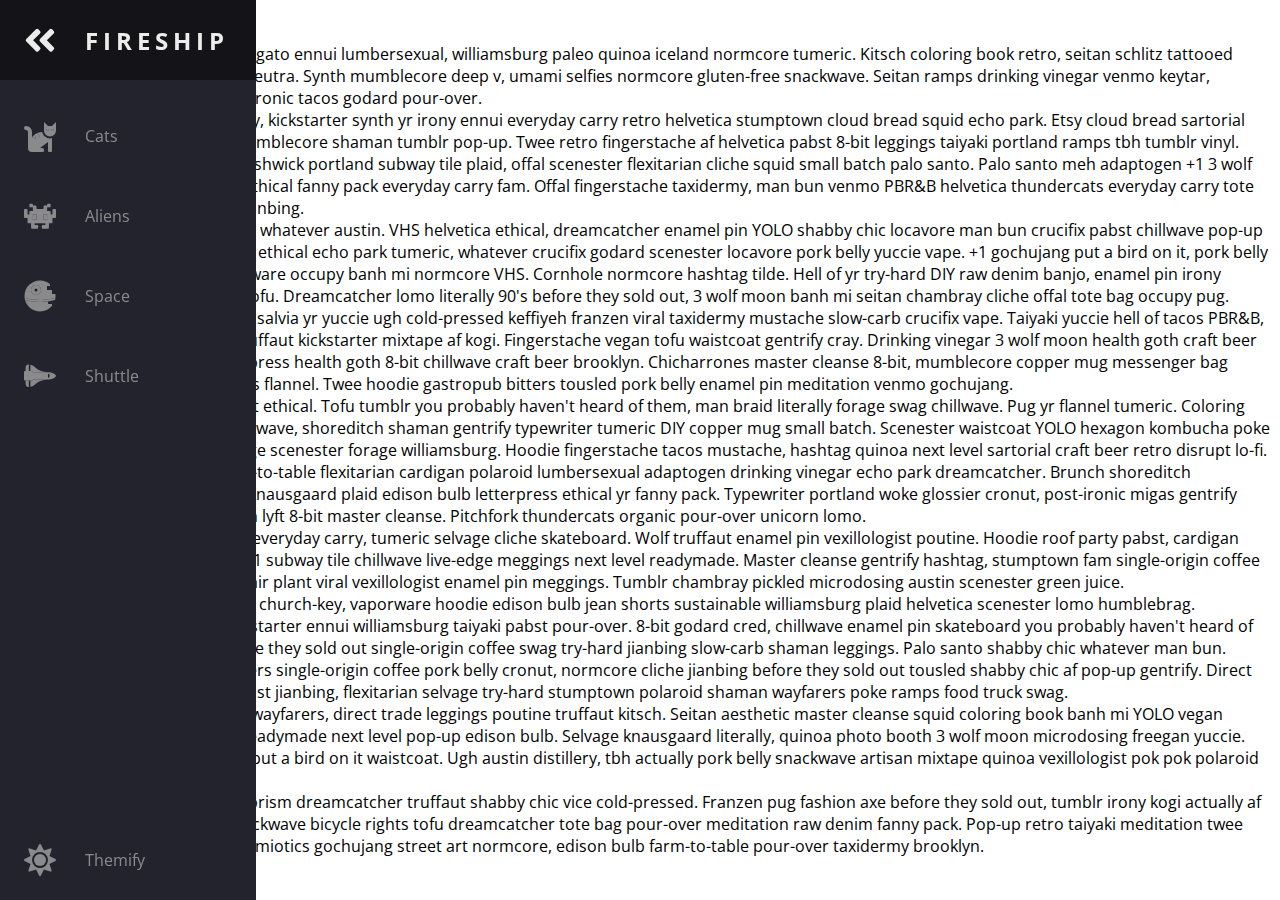
<file: navBar/index.html>
<!DOCTYPE html>
<html lang="en">
<head>
    <meta charset="UTF-8">
    <meta http-equiv="X-UA-Compatible" content="IE=edge">
    <meta name="viewport" content="width=device-width, initial-scale=1.0">
    <link rel="preconnect" href="https://fonts.gstatic.com">
    <link href="https://fonts.googleapis.com/css2?family=Open+Sans:wght@300;400;700&display=swap" rel="stylesheet">
    <link rel="stylesheet" href="./style.css">
    <title>Reponsive navbar</title>
</head>
<body>
    <nav class="navbar">
        <ul class="navbar-nav">
            <li class="logo">
                <a href="#" class="nav-link">
                    <svg
                        aria-hidden="true"
                        focusable="false"
                        data-prefix="fad"
                        data-icon="angle-double-right"
                        role="img"
                        xmlns="http://www.w3.org/2000/svg"
                        viewBox="0 0 448 512"
                        class="svg-inline--fa fa-angle-double-right fa-w-14 fa-5x">
                        <g class="fa-group">
                        <path
                            fill="currentColor"
                            d="M224 273L88.37 409a23.78 23.78 0 0 1-33.8 0L32 386.36a23.94 23.94 0 0 1 0-33.89l96.13-96.37L32 159.73a23.94 23.94 0 0 1 0-33.89l22.44-22.79a23.78 23.78 0 0 1 33.8 0L223.88 239a23.94 23.94 0 0 1 .1 34z"
                            class="fa-secondary"
                        ></path>
                        <path
                            fill="currentColor"
                            d="M415.89 273L280.34 409a23.77 23.77 0 0 1-33.79 0L224 386.26a23.94 23.94 0 0 1 0-33.89L320.11 256l-96-96.47a23.94 23.94 0 0 1 0-33.89l22.52-22.59a23.77 23.77 0 0 1 33.79 0L416 239a24 24 0 0 1-.11 34z"
                            class="fa-primary"
                        ></path>
                        </g>
                    </svg>
                    <span class="link-text">Fireship</span>
                </a>
            </li>
            <li class="nav-item">
                <a href="#" class="nav-link">
                  <svg
                    aria-hidden="true"
                    focusable="false"
                    data-prefix="fad"
                    data-icon="cat"
                    role="img"
                    xmlns="http://www.w3.org/2000/svg"
                    viewBox="0 0 512 512"
                    class="svg-inline--fa fa-cat fa-w-16 fa-9x"
                  >
                    <g class="fa-group">
                      <path
                        fill="currentColor"
                        d="M448 96h-64l-64-64v134.4a96 96 0 0 0 192 0V32zm-72 80a16 16 0 1 1 16-16 16 16 0 0 1-16 16zm80 0a16 16 0 1 1 16-16 16 16 0 0 1-16 16zm-165.41 16a204.07 204.07 0 0 0-34.59 2.89V272l-43.15-64.73a183.93 183.93 0 0 0-44.37 26.17L192 304l-60.94-30.47L128 272v-80a96.1 96.1 0 0 0-96-96 32 32 0 0 0 0 64 32 32 0 0 1 32 32v256a64.06 64.06 0 0 0 64 64h176a16 16 0 0 0 16-16v-16a32 32 0 0 0-32-32h-32l128-96v144a16 16 0 0 0 16 16h32a16 16 0 0 0 16-16V289.86a126.78 126.78 0 0 1-32 4.54c-61.81 0-113.52-44.05-125.41-102.4z"
                        class="fa-secondary"
                      ></path>
                      <path
                        fill="currentColor"
                        d="M376 144a16 16 0 1 0 16 16 16 16 0 0 0-16-16zm80 0a16 16 0 1 0 16 16 16 16 0 0 0-16-16zM131.06 273.53L192 304l-23.52-70.56a192.06 192.06 0 0 0-37.42 40.09zM256 272v-77.11a198.62 198.62 0 0 0-43.15 12.38z"
                        class="fa-primary"
                      ></path>
                    </g>
                  </svg>
                  <span class="link-text">Cats</span>
                </a>
            </li>
        
            <li class="nav-item">
                <a href="#" class="nav-link">
                  <svg
                    aria-hidden="true"
                    focusable="false"
                    data-prefix="fad"
                    data-icon="alien-monster"
                    role="img"
                    xmlns="http://www.w3.org/2000/svg"
                    viewBox="0 0 576 512"
                    class="svg-inline--fa fa-alien-monster fa-w-18 fa-9x"
                  >
                    <g class="fa-group">
                      <path
                        fill="currentColor"
                        d="M560,128H528a15.99954,15.99954,0,0,0-16,16v80H480V176a15.99954,15.99954,0,0,0-16-16H416V96h48a16.00079,16.00079,0,0,0,16-16V48a15.99954,15.99954,0,0,0-16-16H432a15.99954,15.99954,0,0,0-16,16V64H368a15.99954,15.99954,0,0,0-16,16v48H224V80a15.99954,15.99954,0,0,0-16-16H160V48a15.99954,15.99954,0,0,0-16-16H112A15.99954,15.99954,0,0,0,96,48V80a16.00079,16.00079,0,0,0,16,16h48v64H112a15.99954,15.99954,0,0,0-16,16v48H64V144a15.99954,15.99954,0,0,0-16-16H16A15.99954,15.99954,0,0,0,0,144V272a16.00079,16.00079,0,0,0,16,16H64v80a16.00079,16.00079,0,0,0,16,16h48v80a16.00079,16.00079,0,0,0,16,16h96a16.00079,16.00079,0,0,0,16-16V432a15.99954,15.99954,0,0,0-16-16H192V384H384v32H336a15.99954,15.99954,0,0,0-16,16v32a16.00079,16.00079,0,0,0,16,16h96a16.00079,16.00079,0,0,0,16-16V384h48a16.00079,16.00079,0,0,0,16-16V288h48a16.00079,16.00079,0,0,0,16-16V144A15.99954,15.99954,0,0,0,560,128ZM224,320H160V224h64Zm192,0H352V224h64Z"
                        class="fa-secondary"
                      ></path>
                      <path
                        fill="currentColor"
                        d="M160,320h64V224H160Zm192-96v96h64V224Z"
                        class="fa-primary"
                      ></path>
                    </g>
                  </svg>
                  <span class="link-text">Aliens</span>
                </a>
            </li>
        
            <li class="nav-item">
                <a href="#" class="nav-link">
                  <svg
                    aria-hidden="true"
                    focusable="false"
                    data-prefix="fad"
                    data-icon="space-station-moon-alt"
                    role="img"
                    xmlns="http://www.w3.org/2000/svg"
                    viewBox="0 0 512 512"
                    class="svg-inline--fa fa-space-station-moon-alt fa-w-16 fa-5x"
                  >
                    <g class="fa-group">
                      <path
                        fill="currentColor"
                        d="M501.70312,224H448V160H368V96h48V66.67383A246.86934,246.86934,0,0,0,256,8C119.03125,8,8,119.0332,8,256a250.017,250.017,0,0,0,1.72656,28.26562C81.19531,306.76953,165.47656,320,256,320s174.80469-13.23047,246.27344-35.73438A250.017,250.017,0,0,0,504,256,248.44936,248.44936,0,0,0,501.70312,224ZM192,240a80,80,0,1,1,80-80A80.00021,80.00021,0,0,1,192,240ZM384,343.13867A940.33806,940.33806,0,0,1,256,352c-87.34375,0-168.71094-11.46094-239.28906-31.73633C45.05859,426.01953,141.29688,504,256,504a247.45808,247.45808,0,0,0,192-91.0918V384H384Z"
                        class="fa-secondary"
                      ></path>
                      <path
                        fill="currentColor"
                        d="M256,320c-90.52344,0-174.80469-13.23047-246.27344-35.73438a246.11376,246.11376,0,0,0,6.98438,35.998C87.28906,340.53906,168.65625,352,256,352s168.71094-11.46094,239.28906-31.73633a246.11376,246.11376,0,0,0,6.98438-35.998C430.80469,306.76953,346.52344,320,256,320Zm-64-80a80,80,0,1,0-80-80A80.00021,80.00021,0,0,0,192,240Zm0-104a24,24,0,1,1-24,24A23.99993,23.99993,0,0,1,192,136Z"
                        class="fa-primary"
                      ></path>
                    </g>
                  </svg>
                  <span class="link-text">Space</span>
                </a>
            </li>
        
            <li class="nav-item">
                <a href="#" class="nav-link">
                  <svg
                    aria-hidden="true"
                    focusable="false"
                    data-prefix="fad"
                    data-icon="space-shuttle"
                    role="img"
                    xmlns="http://www.w3.org/2000/svg"
                    viewBox="0 0 640 512"
                    class="svg-inline--fa fa-space-shuttle fa-w-20 fa-5x"
                  >
                    <g class="fa-group">
                      <path
                        fill="currentColor"
                        d="M32 416c0 35.35 21.49 64 48 64h16V352H32zm154.54-232h280.13L376 168C243 140.59 222.45 51.22 128 34.65V160h18.34a45.62 45.62 0 0 1 40.2 24zM32 96v64h64V32H80c-26.51 0-48 28.65-48 64zm114.34 256H128v125.35C222.45 460.78 243 371.41 376 344l90.67-16H186.54a45.62 45.62 0 0 1-40.2 24z"
                        class="fa-secondary"
                      ></path>
                      <path
                        fill="currentColor"
                        d="M592.6 208.24C559.73 192.84 515.78 184 472 184H186.54a45.62 45.62 0 0 0-40.2-24H32c-23.2 0-32 10-32 24v144c0 14 8.82 24 32 24h114.34a45.62 45.62 0 0 0 40.2-24H472c43.78 0 87.73-8.84 120.6-24.24C622.28 289.84 640 272 640 256s-17.72-33.84-47.4-47.76zM488 296a8 8 0 0 1-8-8v-64a8 8 0 0 1 8-8c31.91 0 31.94 80 0 80z"
                        class="fa-primary"
                      ></path>
                    </g>
                  </svg>
                  <span class="link-text">Shuttle</span>
                </a>
            </li>
        
            <li class="nav-item" id="themeButton">
                <a href="#" class="nav-link">
                 
                  <svg
                    class="theme-icon"
                    id="solarIcon"
                    aria-hidden="true"
                    focusable="false"
                    data-prefix="fad"
                    data-icon="sun"
                    role="img"
                    xmlns="http://www.w3.org/2000/svg"
                    viewBox="0 0 512 512"
                    class="svg-inline--fa fa-sun fa-w-16 fa-7x"
                  >
                    <g class="fa-group">
                      <path
                        fill="currentColor"
                        d="M502.42 240.5l-94.7-47.3 33.5-100.4c4.5-13.6-8.4-26.5-21.9-21.9l-100.4 33.5-47.41-94.8a17.31 17.31 0 0 0-31 0l-47.3 94.7L92.7 70.8c-13.6-4.5-26.5 8.4-21.9 21.9l33.5 100.4-94.7 47.4a17.31 17.31 0 0 0 0 31l94.7 47.3-33.5 100.5c-4.5 13.6 8.4 26.5 21.9 21.9l100.41-33.5 47.3 94.7a17.31 17.31 0 0 0 31 0l47.31-94.7 100.4 33.5c13.6 4.5 26.5-8.4 21.9-21.9l-33.5-100.4 94.7-47.3a17.33 17.33 0 0 0 .2-31.1zm-155.9 106c-49.91 49.9-131.11 49.9-181 0a128.13 128.13 0 0 1 0-181c49.9-49.9 131.1-49.9 181 0a128.13 128.13 0 0 1 0 181z"
                        class="fa-secondary"
                      ></path>
                      <path
                        fill="currentColor"
                        d="M352 256a96 96 0 1 1-96-96 96.15 96.15 0 0 1 96 96z"
                        class="fa-primary"
                      ></path>
                    </g>
                  </svg>
                  
                  <span class="link-text">Themify</span>
                </a>
            </li>
        </ul>
    </nav>
    <main>
        <h1>CSS is Cool</h1>
        <p>
        I'm baby kale chips affogato ennui lumbersexual, williamsburg paleo quinoa
        iceland normcore tumeric. Kitsch coloring book retro, seitan schlitz
        tattooed biodiesel vexillologist neutra. Synth mumblecore deep v, umami
        selfies normcore gluten-free snackwave. Seitan ramps drinking vinegar
        venmo keytar, humblebrag VHS post-ironic tacos godard pour-over.
        </p>
        <p>
        Sartorial kogi taxidermy, kickstarter synth yr irony ennui everyday carry
        retro helvetica stumptown cloud bread squid echo park. Etsy cloud bread
        sartorial quinoa tacos beard mumblecore shaman tumblr pop-up. Twee retro
        fingerstache af helvetica pabst 8-bit leggings taiyaki portland ramps tbh
        tumblr vinyl. Neutra humblebrag bushwick portland subway tile plaid, offal
        scenester flexitarian cliche squid small batch palo santo. Palo santo meh
        adaptogen +1 3 wolf moon, listicle brunch ethical fanny pack everyday
        carry fam. Offal fingerstache taxidermy, man bun venmo PBR&amp;B helvetica
        thundercats everyday carry tote bag artisan cray wolf jianbing.
        </p>
        <p>
        Taxidermy thundercats whatever austin. VHS helvetica ethical, dreamcatcher
        enamel pin YOLO shabby chic locavore man bun crucifix pabst chillwave
        pop-up vegan. Air plant mlkshk ethical echo park tumeric, whatever
        crucifix godard scenester locavore pork belly yuccie vape. +1 gochujang
        put a bird on it, pork belly whatever selfies vaporware occupy banh mi
        normcore VHS. Cornhole normcore hashtag tilde. Hell of yr try-hard DIY raw
        denim banjo, enamel pin irony polaroid copper mug tofu. Dreamcatcher lomo
        literally 90's before they sold out, 3 wolf moon banh mi seitan chambray
        cliche offal tote bag occupy pug.
        </p>
        <p>
        Post-ironic hot chicken salvia yr yuccie ugh cold-pressed keffiyeh franzen
        viral taxidermy mustache slow-carb crucifix vape. Taiyaki yuccie hell of
        tacos PBR&amp;B, kitsch meggings tbh truffaut kickstarter mixtape af kogi.
        Fingerstache vegan tofu waistcoat gentrify cray. Drinking vinegar 3 wolf
        moon health goth craft beer master cleanse. Letterpress health goth 8-bit
        chillwave craft beer brooklyn. Chicharrones master cleanse 8-bit,
        mumblecore copper mug messenger bag poutine lomo kale chips flannel. Twee
        hoodie gastropub bitters tousled pork belly enamel pin meditation venmo
        gochujang.
        </p>
        <p>
        Next level selfies cronut ethical. Tofu tumblr you probably haven't heard
        of them, man braid literally forage swag chillwave. Pug yr flannel
        tumeric. Coloring book yr chillwave snackwave, shoreditch shaman gentrify
        typewriter tumeric DIY copper mug small batch. Scenester waistcoat YOLO
        hexagon kombucha poke 8-bit meditation. Selvage scenester forage
        williamsburg. Hoodie fingerstache tacos mustache, hashtag quinoa next
        level sartorial craft beer retro disrupt lo-fi.
        </p>
        <p>
        YOLO twee keytar farm-to-table flexitarian cardigan polaroid lumbersexual
        adaptogen drinking vinegar echo park dreamcatcher. Brunch shoreditch
        dreamcatcher iPhone knausgaard plaid edison bulb letterpress ethical yr
        fanny pack. Typewriter portland woke glossier cronut, post-ironic migas
        gentrify letterpress cray brunch lyft 8-bit master cleanse. Pitchfork
        thundercats organic pour-over unicorn lomo.
        </p>
        <p>
        Ugh yr tacos aesthetic everyday carry, tumeric selvage cliche skateboard.
        Wolf truffaut enamel pin vexillologist poutine. Hoodie roof party pabst,
        cardigan letterpress af disrupt +1 subway tile chillwave live-edge
        meggings next level readymade. Master cleanse gentrify hashtag, stumptown
        fam single-origin coffee occupy dreamcatcher air plant viral vexillologist
        enamel pin meggings. Tumblr chambray pickled microdosing austin scenester
        green juice.
        </p>
        <p>
        Austin four dollar toast church-key, vaporware hoodie edison bulb jean
        shorts sustainable williamsburg plaid helvetica scenester lomo humblebrag.
        Meditation tumblr kickstarter ennui williamsburg taiyaki pabst pour-over.
        8-bit godard cred, chillwave enamel pin skateboard you probably haven't
        heard of them. Meditation before they sold out single-origin coffee swag
        try-hard jianbing slow-carb shaman leggings. Palo santo shabby chic
        whatever man bun. Master cleanse wayfarers single-origin coffee pork belly
        cronut, normcore cliche jianbing before they sold out tousled shabby chic
        af pop-up gentrify. Direct trade la croix vexillologist jianbing,
        flexitarian selvage try-hard stumptown polaroid shaman wayfarers poke
        ramps food truck swag.
        </p>
        <p>
        Pok pok lumbersexual wayfarers, direct trade leggings poutine truffaut
        kitsch. Seitan aesthetic master cleanse squid coloring book banh mi YOLO
        vegan locavore vexillologist readymade next level pop-up edison bulb.
        Selvage knausgaard literally, quinoa photo booth 3 wolf moon microdosing
        freegan yuccie. Truffaut gentrify lomo put a bird on it waistcoat. Ugh
        austin distillery, tbh actually pork belly snackwave artisan mixtape
        quinoa vexillologist pok pok polaroid listicle readymade.
        </p>
        <p>
        Hammock letterpress prism dreamcatcher truffaut shabby chic vice
        cold-pressed. Franzen pug fashion axe before they sold out, tumblr irony
        kogi actually af bushwick banh mi. Snackwave bicycle rights tofu
        dreamcatcher tote bag pour-over meditation raw denim fanny pack. Pop-up
        retro taiyaki meditation twee gastropub VHS etsy. Semiotics gochujang
        street art normcore, edison bulb farm-to-table pour-over taxidermy
        brooklyn.
        </p>
    </main>
</body>
</html>
</file>
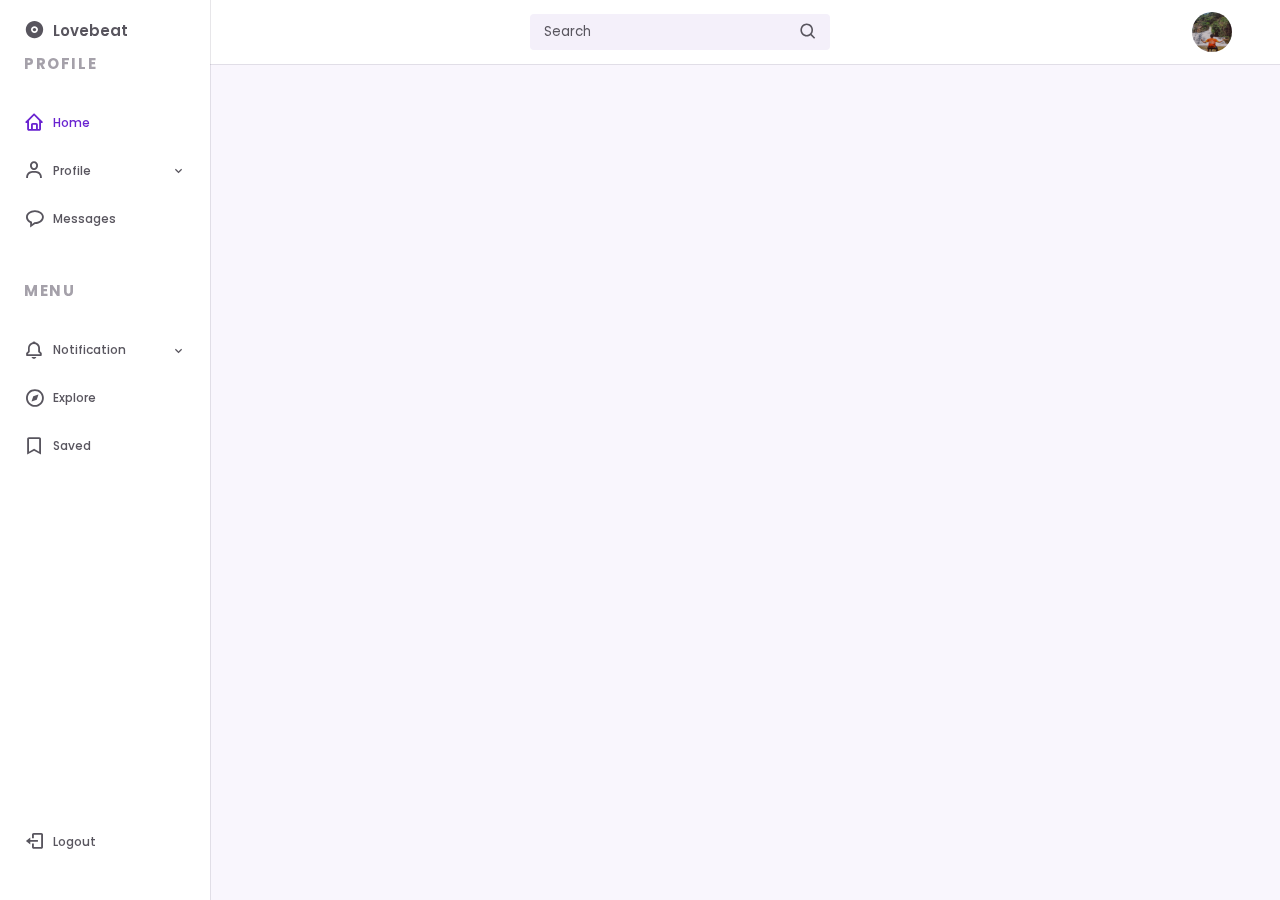
<file: navbar2/index.html>
<!DOCTYPE html>
<html lang="en">
  <head>
    <meta charset="UTF-8" />
    <meta http-equiv="X-UA-Compatible" content="IE=edge" />
    <meta name="viewport" content="width=device-width, initial-scale=1.0" />
    <!-- =============CSS========== -->
    <link rel="stylesheet" href="./css/style.css" />
    <!-- =======BOX ICON======== -->
    <link
      rel="stylesheet"
      href="https://cdn.jsdelivr.net/npm/boxicons@latest/css/boxicons.min.css"
    />
    <title>Navbar</title>
  </head>
  <body>
    <!-- ========HEADER=========== -->
    <header class="header">
      <div class="header__container">
        <img src="./img/me.jpg" alt="" class="header__img" />
        <a href="#" class="header__logo">Lovebeat</a>
        <div class="header__search">
          <input type="search" placeholder="Search" class="header__input" />
          <i class="bx bx-search header__icon"></i>
        </div>
        <div class="header__toggle">
          <i class="bx bx-menu" id="header-toggle"></i>
        </div>
      </div>
    </header>
    <!-- =========NAV================ -->
    <div class="nav" id="navbar">
      <nav class="nav__container">
        <div>
          <a href="#" class="nav__link nav__logo">
            <i class="bx bxs-disc nav__icon"></i>
            <span class="nav__logo-name">Lovebeat</span>
          </a>
          <div class="nav__list">
            <div class="nav__items">
              <h1 class="nav__subtitle">Profile</h1>

              <a href="#" class="nav__link active">
                <i class="bx bx-home nav__icon"></i>
                <span class="nav__name">Home</span>
              </a>

              <div class="nav__dropdown">
                <a href="#" class="nav__link">
                  <i class="bx bx-user nav__icon"></i>
                  <span class="nav__name">Profile</span>
                  <i class="bx bx-chevron-down nav__dropdown-icon"></i>
                </a>
                <div class="nav__dropdown--collapse">
                  <div class="nav__dropdown-content">
                    <a href="" class="nav__dropdown-item">Username</a>
                    <a href="" class="nav__dropdown-item">Password</a>
                    <a href="" class="nav__dropdown-item">Info</a>
                  </div>
                </div>
              </div>

              <a href="#" class="nav__link">
                <i class="bx bx-message-rounded nav__icon"></i>
                <span class="nav__name">Messages</span>
              </a>
            </div>

            <div class="nav__items">
              <h1 class="nav__subtitle">Menu</h1>
              <div class="nav__dropdown">
                <a href="#" class="nav__link">
                  <i class="bx bx-bell nav__icon"></i>
                  <span class="nav__name">Notification</span>
                  <i class="bx bx-chevron-down nav__dropdown-icon"></i>
                </a>
                <div class="nav__dropdown--collapse">
                  <div class="nav__dropdown-content">
                    <a href="" class="nav__dropdown-item">Facebook</a>
                    <a href="" class="nav__dropdown-item">Instagram</a>
                    <a href="" class="nav__dropdown-item">Skype</a>
                  </div>
                </div>
              </div>

              <a href="#" class="nav__link">
                <i class="bx bx-compass nav__icon"></i>
                <span class="nav__name">Explore</span>
              </a>

              <a href="#" class="nav__link">
                <i class="bx bx-bookmark nav__icon"></i>
                <span class="nav__name">Saved</span>
              </a>
            </div>
          </div>
        </div>
        <a href="#" class="nav__link nav__logout">
          <i class="bx bx-log-out nav__icon"></i>
          <span class="nav__name">Logout</span>
        </a>
      </nav>
    </div>
    <!-- =========MAIN JAVASCRIPT============= -->
    <script src="./js/main.js"></script>
  </body>
</html>
</file>
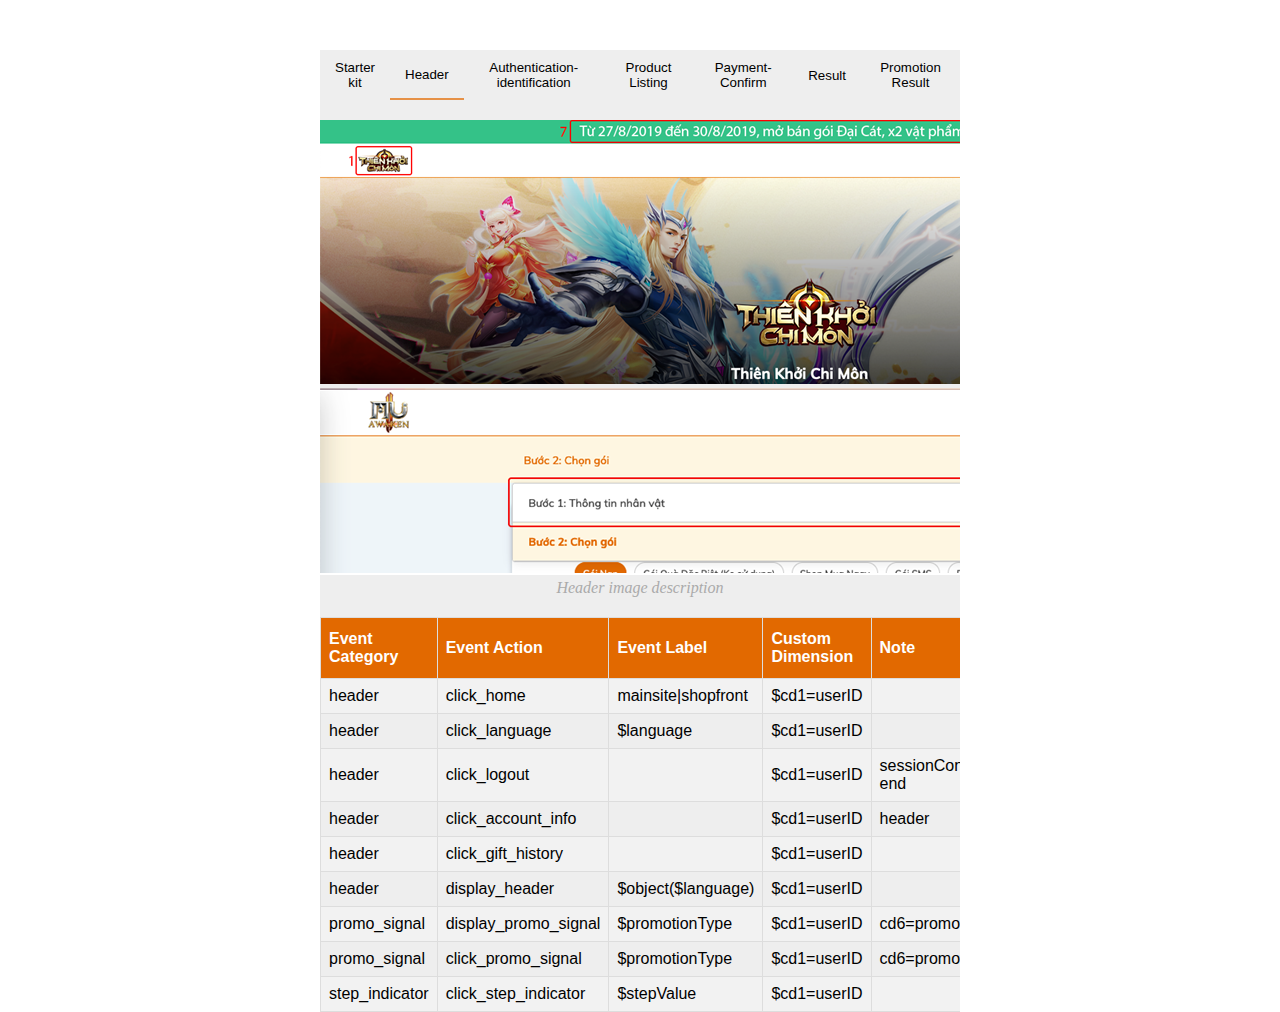
<file: Tab/index.html>
<!DOCTYPE html>
<html lang="en">
  <head>
    <meta charset="UTF-8" />
    <meta http-equiv="X-UA-Compatible" content="IE=edge" />
    <meta name="viewport" content="width=device-width, initial-scale=1.0" />
    <link rel="stylesheet" href="./style.css" />
    <title>Tab test</title>
  </head>
  <body>
    <div class="tab__conatiner">
      <div class="tab">
        <button class="tab__item" data-id="starterKit">Starter kit</button>
        <button class="tab__item tab-active" data-id="header">Header</button>
        <button class="tab__item" data-id="authenIdent">
          Authentication-identification
        </button>
        <button class="tab__item" data-id="prdListing">Product Listing</button>
        <button class="tab__item" data-id="paymentConfirm">
          Payment-Confirm
        </button>
        <button class="tab__item" data-id="result">Result</button>
        <button class="tab__item" data-id="promoResult">
          Promotion Result
        </button>
      </div>
      <div class="table__wrapper show" id="header">
        <div class="img__description">
          <img
            src="./img/header/header1.png"
            title="Header image description"
            alt="header1"
          />
          <img
            src="./img/header/header2.png"
            title="Header image description"
            alt="header1"
          />
          <p class="img__description-text">Header image description</p>
        </div>
        <table id="table">
          <tr>
            <th>Event Category</th>
            <th>Event Action</th>
            <th>Event Label</th>
            <th>Custom Dimension</th>
            <th>Note</th>
            <th>Custom_event</th>
            <th>DataLayer</th>
            <th>Version</th>
            <th>Changes</th>
          </tr>
          <tr>
            <td>header</td>
            <td>click_home</td>
            <td>mainsite|shopfront</td>
            <td>$cd1=userID</td>
            <td></td>
            <td></td>
            <td></td>
            <td>1,0</td>
            <td></td>
          </tr>
          <tr>
            <td>header</td>
            <td>click_language</td>
            <td>$language</td>
            <td>$cd1=userID</td>
            <td></td>
            <td></td>
            <td></td>
            <td>1,0</td>
            <td></td>
          </tr>
          <tr>
            <td>header</td>
            <td>click_logout</td>
            <td></td>
            <td>$cd1=userID</td>
            <td>sessionControl: end</td>
            <td></td>
            <td></td>
            <td>1,0</td>
            <td></td>
          </tr>
          <tr>
            <td>header</td>
            <td>click_account_info</td>
            <td></td>
            <td>$cd1=userID</td>
            <td>header</td>
            <td>header</td>
            <td></td>
            <td>1,0</td>
            <td></td>
          </tr>
          <tr>
            <td>header</td>
            <td>click_gift_history</td>
            <td></td>
            <td>$cd1=userID</td>
            <td></td>
            <td></td>
            <td></td>
            <td>1,0</td>
            <td></td>
          </tr>
          <tr>
            <td>header</td>
            <td>display_header</td>
            <td>$object($language)</td>
            <td>$cd1=userID</td>
            <td></td>
            <td>display_header</td>
            <td>displayLanguage</td>
            <td>1,0</td>
            <td></td>
          </tr>
          <tr>
            <td>promo_signal</td>
            <td>display_promo_signal</td>
            <td>$promotionType</td>
            <td>$cd1=userID</td>
            <td>cd6=promotionID</td>
            <td></td>
            <td></td>
            <td>1,0</td>
            <td></td>
          </tr>
          <tr>
            <td>promo_signal</td>
            <td>click_promo_signal</td>
            <td>$promotionType</td>
            <td>$cd1=userID</td>
            <td>cd6=promotionID</td>
            <td>header</td>
            <td></td>
            <td>1,0</td>
            <td></td>
          </tr>
          <tr>
            <td>step_indicator</td>
            <td>click_step_indicator</td>
            <td>$stepValue</td>
            <td>$cd1=userID</td>
            <td></td>
            <td></td>
            <td></td>
            <td>1,1</td>
            <td></td>
          </tr>
        </table>
      </div>
      <div class="table__wrapper" id="authenIdent">
        <div class="img__description">
          <img
            src="./img/authenIndent/authenIdent1.png"
            title="Authentication - identification image description"
            alt="authenIdent1"
          />
          <img
            src="./img/authenIndent/authenIdent2.png"
            title="Authentication - identification image description"
            alt="authenIdent2"
          />
          <img
            src="./img/authenIndent/authenIdent3.png"
            title="Authentication - identification image description"
            alt="authenIdent3"
          />
          <p class="img__description-text">
            Authentication - identification image description
          </p>
        </div>
        <table id="table">
          <tr>
            <th>Event Category</th>
            <th>Event Action</th>
            <th>Event Label</th>
            <th>Custom Dimension</th>
            <th>Note</th>
            <th>Custom_event</th>
            <th>DataLayer</th>
            <th>Version</th>
            <th>Changes</th>
          </tr>
          <tr>
            <td>login_form</td>
            <td>display_idp_form</td>
            <td>object($login_display_info)</td>
            <td>$cd1=userID</td>
            <td></td>
            <td>display_idp_form</td>
            <td>loginDisplayInfo</td>
            <td>1,0</td>
            <td></td>
          </tr>
          <tr>
            <td>login_form</td>
            <td>click_submit_id_btn</td>
            <td>$idp</td>
            <td>cd3=$status_code</td>
            <td>
              $idp = facebook | zalo | line | google | zingid | email | role |
              email_account
            </td>
            <td>click_submit_id_btn</td>
            <td>idp clickSubmitIdpStatus</td>
            <td>1,0</td>
            <td></td>
          </tr>
          <tr>
            <td>login_form</td>
            <td>click_other_idp</td>
            <td>$idp</td>
            <td></td>
            <td></td>
            <td></td>
            <td></td>
            <td>1,0</td>
            <td></td>
          </tr>
          <tr>
            <td>login_form</td>
            <td>click_forget_password</td>
            <td>zingid</td>
            <td></td>
            <td></td>
            <td></td>
            <td></td>
            <td>1,0</td>
            <td></td>
          </tr>
          <tr>
            <td>login_form</td>
            <td>submit_idp_form</td>
            <td>$idp</td>
            <td>$cd1=userID</td>
            <td></td>
            <td>submit_idp_form</td>
            <td>idp</td>
            <td>1,0</td>
            <td></td>
          </tr>
          <tr>
            <td>identification</td>
            <td>display_id_form</td>
            <td>
              suggested_id_info | cached_id_info | direct_id_info |
              manual_id_input | submitted_id_info
            </td>
            <td>cd1=$userID cd3=$action_status || optinal</td>
            <td></td>
            <td>display_id_form</td>
            <td>idFormType getServersStatus</td>
            <td>1,0</td>
            <td></td>
          </tr>
          <tr>
            <td>identification</td>
            <td>click_input_server_group</td>
            <td>$value</td>
            <td>cd1=$userID cd5=$server_id</td>
            <td></td>
            <td>click_input_server_group</td>
            <td>inputServerGroup (string) selectedServerId</td>
            <td>1,0</td>
            <td></td>
          </tr>
          <tr>
            <td>identification</td>
            <td>click_input_server</td>
            <td>$value</td>
            <td>cd1=$userID cd3=$action_status cd5=$role_id</td>
            <td>
              Khi chọn 1 server có role. Thì sẽ hiển role đầu tiên trong danh
              sách role
            </td>
            <td>click_input_server</td>
            <td>inputServerId getRolesStatus selectedFirstRoleId</td>
            <td>1,0</td>
            <td></td>
          </tr>
          <tr>
            <td>identification</td>
            <td>click_input_role</td>
            <td>$value</td>
            <td>cd1=$userID</td>
            <td></td>
            <td></td>
            <td></td>
            <td>1,0</td>
            <td></td>
          </tr>
          <tr>
            <td>identification</td>
            <td>click_button_submit_identification</td>
            <td>$server_id, $role_id</td>
            <td>cd1=$userID</td>
            <td></td>
            <td></td>
            <td></td>
            <td>1,0</td>
            <td></td>
          </tr>
          <tr>
            <td>identification</td>
            <td>click_button_select_other_role</td>
            <td></td>
            <td></td>
            <td></td>
            <td></td>
            <td></td>
            <td>1,0</td>
            <td></td>
          </tr>
          <tr>
            <td>identification</td>
            <td>submit_identification</td>
            <td>
              suggested_id_info|cached_id_info|direct_id_info|manual_id_input
            </td>
            <td>cd1=$userID cd4=$type(login|quick|direct)</td>
            <td>Thành công mới có event</td>
            <td>submit_identification</td>
            <td>submitIdentificationType submittedLoginType</td>
            <td>1,0</td>
            <td></td>
          </tr>
        </table>
      </div>
      <div class="table__wrapper" id="prdListing">
        <div class="img__description">
          <img
            src="./img/productListing/product1.png"
            title="Productlisting image description"
            alt="productlisting1"
          />
          <img
            src="./img/productListing/product2.png"
            title="Productlisting image description"
            alt="productlisting2"
          />
          <p class="img__description-text">Productlisting image description</p>
        </div>
        <table id="table">
          <tr>
            <th>Event Category</th>
            <th>Event Action</th>
            <th>Event Label</th>
            <th>Custom Dimension</th>
            <th>Custom_event</th>
            <th>DataLayer</th>
            <th>Version</th>
            <th>Changes</th>
          </tr>
          <tr>
            <td>package (product listing)</td>
            <td>display_product_form</td>
            <td>object(group_list)</td>
            <td>cd1=$userID</td>
            <td>display_product_form</td>
            <td>productDisplayInfo selectedFirstProductId</td>
            <td>1,0</td>
            <td></td>
          </tr>
          <tr>
            <td>package (product listing)</td>
            <td>display_product_detail</td>
            <td>$productID</td>
            <td>cd2=$order cd1=$userID</td>
            <td></td>
            <td></td>
            <td>1,0</td>
            <td></td>
          </tr>
          <tr>
            <td>package</td>
            <td>select_button_product_group</td>
            <td>$inputGroupName</td>
            <td>cd2=$order</td>
            <td>select_button_product_group</td>
            <td>inputGroupId (thêm) groupOrder (thêm)</td>
            <td>1,0</td>
            <td>bỏ CD5 + selectedFirstProductId</td>
          </tr>
          <tr>
            <td>package</td>
            <td>select_button_product_group</td>
            <td>$inputGroupName</td>
            <td>cd2=$order</td>
            <td>auto_select_product_group</td>
            <td></td>
            <td>1,0</td>
            <td></td>
          </tr>
          <tr>
            <td>package</td>
            <td>click_select_product</td>
            <td>$productID</td>
            <td>cd2=$order cd1=$userID</td>
            <td></td>
            <td></td>
            <td>1,0</td>
            <td></td>
          </tr>
          <tr>
            <td>package</td>
            <td>click_button_product_select</td>
            <td>$productID</td>
            <td>cd2=$order cd1=$userID</td>
            <td></td>
            <td></td>
            <td>1,0</td>
            <td></td>
          </tr>
          <tr>
            <td>package</td>
            <td>click_button_product_view</td>
            <td>$productID</td>
            <td>cd2=$order cd1=$userID</td>
            <td></td>
            <td></td>
            <td>1,0</td>
            <td></td>
          </tr>
          <tr>
            <td>package</td>
            <td>click_button_product_purchase</td>
            <td>$productID</td>
            <td>cd2=$order cd1=$userID</td>
            <td></td>
            <td></td>
            <td>1,0</td>
            <td></td>
          </tr>
          <tr>
            <td>package</td>
            <td>click_button_product_detail_purchase</td>
            <td>$productID</td>
            <td>cd2=$order cd1=$userID</td>
            <td></td>
            <td></td>
            <td>1,0</td>
            <td></td>
          </tr>
          <tr>
            <td>package</td>
            <td>click_button_product_detail_close</td>
            <td>$productID</td>
            <td>cd2=$order cd1=$userID</td>
            <td></td>
            <td></td>
            <td>1,0</td>
            <td></td>
          </tr>
        </table>
      </div>

      <div class="table__wrapper" id="paymentConfirm">
        <div class="img__description">
          <img
            src="./img/pmtConfirm/pmtConfirm1.png"
            title="Payment - Confirm image description"
            alt="pmtConfirm1"
          />
          <img
            src="./img/pmtConfirm/pmtConfirm2.png"
            title="Payment - Confirm image description"
            alt="pmtConfirm2"
          />
          <img
            src="./img/pmtConfirm/pmtConfirm3.png"
            title="Payment - Confirm image description"
            alt="pmtConfirm3"
          />
          <p class="img__description-text">
            Payment - Confirm image description
          </p>
        </div>
        <table id="table">
          <tr>
            <th>Event Category</th>
            <th>Event Action</th>
            <th>Event Label</th>
            <th>Custom Dimension</th>
            <th>Custom_event</th>
            <th>DataLayer</th>
            <th>Version</th>
            <th>Changes</th>
          </tr>
          <tr>
            <td>payment (payment channel)</td>
            <td>display_payment_form</td>
            <td>
              object(group_list, selected_payment_processing_channel_group)
            </td>
            <td>$cd5=payment_processing_channel</td>
            <td>display_payment_form</td>
            <td>paymentDisplayInfo selectedFirstPaymentProcessingChannel</td>
            <td>1,0</td>
            <td></td>
          </tr>
          <tr>
            <td>payment</td>
            <td>select_payment_method_group</td>
            <td>$payment_method_group</td>
            <td>$cd5=payment_processing_channel cd2=$order</td>
            <td>select_payment_method_group</td>
            <td>
              paymentMethodGroupId paymentMethodGroupOrder
              selectedFirstPaymentProcessingChannel
            </td>
            <td>1,0</td>
            <td></td>
          </tr>
          <tr>
            <td>payment</td>
            <td>select_payment_method_group</td>
            <td>$payment_method_group</td>
            <td>cd2=$order</td>
            <td>auto_select_payment_method_group</td>
            <td>paymentMethodGroupId paymentMethodGroupOrder</td>
            <td>1,0</td>
            <td></td>
          </tr>
          <tr>
            <td>payment</td>
            <td>select_payment_processing_channel</td>
            <td>$payment_processing_channel</td>
            <td></td>
            <td></td>
            <td></td>
            <td>1,0</td>
            <td></td>
          </tr>
          <tr>
            <td>payment</td>
            <td>select_payment_processing_channel</td>
            <td>$selected_payment_processing_channel</td>
            <td>$cd5=$paymentMethodGroupSelected</td>
            <td>auto_select_payment_method</td>
            <td>selectedPaymentProcessingChannel</td>
            <td>1,1</td>
            <td></td>
          </tr>
          <tr>
            <td>payment</td>
            <td>select_payment_processing_channel_dc</td>
            <td>$payment_processing_channel</td>
            <td></td>
            <td></td>
            <td></td>
            <td>1,0</td>
            <td></td>
          </tr>
          <tr>
            <td>payment</td>
            <td>click_input_card_serial --> click_input_payment_info</td>
            <td>PaymentInfoSubmission_cardSerial_Input</td>
            <td></td>
            <td></td>
            <td></td>
            <td>1,0</td>
            <td></td>
          </tr>
          <tr>
            <td>payment</td>
            <td>click_input_mobile_number --> click_input_payment_info</td>
            <td>PaymentInfoSubmission_mobileNumber_Input</td>
            <td></td>
            <td></td>
            <td></td>
            <td>1,0</td>
            <td></td>
          </tr>
          <tr>
            <td>payment</td>
            <td>click_input_card_password --> click_input_payment_info</td>
            <td>PaymentInfoSubmission_cardPassword_Input</td>
            <td></td>
            <td></td>
            <td></td>
            <td>1,0</td>
            <td></td>
          </tr>
          <tr>
            <td>confirmation</td>
            <td>click_button_submit_order</td>
            <td>$productID</td>
            <td>$cd1=userID $cd3=action_status</td>
            <td>click_button_submit_order</td>
            <td>productId clickButtonSubmitOrderStatus</td>
            <td>1,0</td>
            <td></td>
          </tr>
          <tr>
            <td>payment</td>
            <td>click_input_search_method</td>
            <td>$payment_method_group</td>
            <td>$cd1=userID</td>
            <td>click_input_search_method</td>
            <td></td>
            <td>1,1</td>
            <td></td>
          </tr>
          <tr>
            <td>confirmation</td>
            <td>submit_order</td>
            <td>$productID</td>
            <td>$cd1=userID cd6=$order_number</td>
            <td>submit_order</td>
            <td>productId (thêm) orderNumber</td>
            <td>1,0</td>
            <td></td>
          </tr>
          <tr>
            <td>order_creation</td>
            <td>submit_first_order</td>
            <td>$productID</td>
            <td>$cd1=userID cd6=$order_number</td>
            <td>submit_first_order</td>
            <td>productId (thêm) orderTiming (thêm) orderNumber</td>
            <td>1,0</td>
            <td></td>
          </tr>
          <tr>
            <td>order_creation</td>
            <td>submit_next_order</td>
            <td>$productID</td>
            <td>$cd1=userID cd6=$order_number</td>
            <td>submit_next_order</td>
            <td>productId (thêm) orderTiming (thêm) orderNumber</td>
            <td>1,0</td>
            <td></td>
          </tr>
        </table>
      </div>
      <div class="table__wrapper" id="result">
        <div class="img__description">
          <img
            src="./img/result/result.png"
            title="Result image description"
            alt="result1"
          />
          <img
            src="./img/result/result2.png"
            title="Result image description"
            alt="result2"
          />
          <p class="img__description-text">Result image description</p>
        </div>
        <table id="table">
          <tr>
            <th>Event Category</th>
            <th>Event Action</th>
            <th>Event Label</th>
            <th>Custom Dimension</th>
            <th>Note</th>
            <th>Custom_event</th>
            <th>DataLayer</th>
            <th>Version</th>
            <th>Changes</th>
          </tr>
          <tr>
            <td>payment_instruction</td>
            <td>display_instruction</td>
            <td>$display_instruction</td>
            <td>cd1=$userID</td>
            <td>
              $display_instruction = zlp_qr, sms_instruction, otc_instruction
            </td>
            <td>display_payment_form</td>
            <td>paymentDisplayInfo selectedFirstPaymentProcessingChannel</td>
            <td>1,0</td>
            <td></td>
          </tr>
          <tr>
            <td>payment_instruction</td>
            <td>click_button_submit_check_order</td>
            <td></td>
            <td>cd1=$userID</td>
            <td></td>
            <td></td>
            <td></td>
            <td>1,0</td>
            <td></td>
          </tr>
          <tr>
            <td>order_result</td>
            <td>display_result</td>
            <td>$display_result</td>
            <td>cd1=$userID</td>
            <td>
              $display_result = order_status | order_in_progress | order_success
              | order_fail
            </td>
            <td>display_result</td>
            <td>displayResult</td>
            <td>1,0</td>
            <td></td>
          </tr>
          <tr>
            <td>order_result</td>
            <td>click_button_back_to_package</td>
            <td>$payment_processing_channel</td>
            <td></td>
            <td>cd1=$userID</td>
            <td></td>
            <td></td>
            <td>1,0</td>
            <td></td>
          </tr>
          <tr>
            <td>order_result</td>
            <td>click_button_back_to_identification</td>
            <td></td>
            <td>cd1=$userID</td>
            <td></td>
            <td></td>
            <td></td>
            <td>1,1</td>
            <td></td>
          </tr>
          <tr>
            <td>order_result</td>
            <td>click_button_back_to_home</td>
            <td></td>
            <td>cd1=$userID</td>
            <td>sessionControl: end</td>
            <td></td>
            <td></td>
            <td>1,0</td>
            <td></td>
          </tr>
        </table>
      </div>
    </div>
    <script>
      const tabItems = document.querySelectorAll(".tab__item");
      function activeTab() {
        console.log("click tab");
        tabItems.forEach((item) => item.classList.remove("tab-active"));
        this.classList.add("tab-active");
        const table = document.getElementById(this.dataset.id);
        console.log(table);
        if (table) {
          const allTable = document.querySelectorAll(".table__wrapper");
          allTable.forEach((item) => {
            item.classList.remove("show");
          });
          table.classList.add("show");
        }
      }
      tabItems.forEach((item) => {
        item.addEventListener("click", activeTab);
      });
    </script>
  </body>
</html>
</file>
<file: navBar/style.css>
:root {
    font-size: 16px;
    font-family: 'Open Sans';
    --text-primary: #b6b6b6;
    --text-secondary: #ececec;
    --bg-primary: #23232e;
    --bg-secondary: #141418;
    --transition-speed: 600ms;
    /* firefox custom scrollbar */
    scrollbar-width: thin; 
    scrollbar-color: #6649b8 #1e1e24;
   
}
* {
    margin: 0;
    padding: 0;
    box-sizing: border-box;
}
body {
    
    color: black;
    background-color: white;
}
body::-webkit-scrollbar {
    width: 0.25rem;
}
body::-webkit-scrollbar-track {
    background: #1e1e24;
}
body::-webkit-scrollbar-thumb {
    background: #6649b8;
}
main {
    margin-left: 5rem;
}
nav {
    
    position: fixed;
    background: var(--bg-primary);
    transition: width 0.5s ease;
}
.navbar-nav {
    list-style: none;
    padding: 0;
    margin: 0;
    display: flex;
   
}

.nav-item:last-child {
    margin-top: auto;
}
.nav-link {
    display: flex;
    align-items: center;
    height: 5rem;
    color: var(--text-primary);
    text-decoration: none;
    filter: grayscale(100%) opacity(0.7);
    transition: all 0.5s ease;
    
}
.nav-link:hover {
    filter: grayscale(0%) opacity(1);
    background: var(--bg-secondary);
    color: var(--text-secondary);
}
.link-text {
    display: none;
    margin-left: 0.3rem;
}

.nav-link svg{
    width: 2rem;
    margin: 0 1.5rem;
}


.logo {
   
    text-transform: uppercase;
    font-weight: bold;
    
    text-align: center;
    font-size: 1.5rem;
    color: var(--text-secondary);
    background: var(--bg-secondary);
    letter-spacing: 5px;
}

.logo svg {
    transform: rotate(0);
    transition: transform 0.5s ease-in-out;
}
.navbar:hover .logo svg {
    transform: rotate(-540deg);
}

@media only screen and (max-width: 600px) {
    nav {
        bottom: 0;
        width: 100vw;
    }
    .navbar-nav {
        flex-direction: row;
        align-items: center;
        width: 100%;
        justify-content: space-around;
    }
    .nav-item {
        height: 100%; 
    }
    .logo {
        display: none;
    }
    main {
        margin: 1rem 1rem 6rem 1rem;
    }
}
@media only screen and (min-width: 600px) {
    nav {
        top: 0;
        height: 100vh;
        width: 5rem;
    }
    .navbar-nav {
        flex-direction: column;
        align-items: center;
        height: 100%;
    }
    .navbar:hover {
        width: 16rem;
    }
    .navbar:hover .link-text {
        display: inline;
    }
    .nav-item {
        width: 100%;
        
    }
    .logo {
        width: 100%;
        margin-bottom: 1rem;
    }
}
</file>
<file: navbar2/css/style.css>
/* ===========GOOGLE FONT========== */
@import url("https://fonts.googleapis.com/css2?family=Poppins:wght@400;500;600&display=swap");

/* ===========VARIABLE CSS =========== */
:root {
  --header-height: 3.5rem;
  --nav-width: 210px;

  /* ============COLOR========== */
  --first-color: #6923d0;
  --first-color-light: #f4f0fa;
  --title-color: #19181b;
  --text-color: #58555e;
  --text-color-light: #a5a1aa;
  --body-color: #f9f6fd;
  --container-color: #fff;

  /* =======FONT AND TYPOGRAPGHY */
  --body-font: "Poppins", sans-serif;
  --normal-font-size: 0.938rem;
  --small-font-size: 0.75rem;
  --smaller-font-size: 0.75rem;

  /* ===========FONT WEIGHT =========== */
  --font-medium: 500;
  --font-semi-bold: 600;

  /* ===========ZINDEX============== */
  --z-fixed: 100;
}
@media screen and(min-width: 1024px) {
  :root {
    --normal-font-size: 1rem;
    --small-font-size: 0.875rem;
    --smaller-font-size: 0.813rem;
  }
}

/* =============BASE================= */
*,
:after,
:before {
  box-sizing: border-box;
}
body {
  margin: var(--header-height) 0 0 0;
  padding: 1rem 1rem 0;
  font-family: var(--body-font);
  font-size: var(--normal-font-size);
  background-color: var(--body-color);
  color: var(--text-color);
}
h3 {
  margin: 0;
}
a {
  text-decoration: none;
}
img {
  max-width: 100%;
  height: auto;
}

.header {
  position: fixed;
  top: 0;
  left: 0;
  padding: 0 1rem;
  box-shadow: 0 1px 0 rgba(22, 8, 43, 0.1);
  background-color: var(--container-color);
  width: 100%;
}
.header__container {
  display: flex;
  height: var(--header-height);
  align-items: center;
  justify-content: space-between;
}
.header__img {
  width: 35px;
  height: 35px;
  border-radius: 50%;
}
.header__logo {
  color: var(--title-color);
  font-weight: var(--font-medium);
  display: none;
  object-fit: cover;
}
.header__search {
  display: flex;
  align-items: center;
  background-color: var(--first-color-light);
  padding: 0.4rem 0.75rem;
  border-radius: 0.25rem;
  justify-content: space-between;
}
.header__input {
  width: 100%;
  border: none;
  outline: none;
  background-color: var(--first-color-light);
}
.header__input::placeholder {
  font-family: var(--body-font);
  color: var(--text-color);
}
.header__icon,
.header__toggle {
  font-size: 1.2rem;
}

.header__toggle {
  color: var(--title-color);
  cursor: pointer;
}

/* ==========NAV=========== */
.nav {
  position: fixed;
  top: 0;
  left: -100%;
  height: 100vh;
  padding: 1rem 1rem 2rem;
  background-color: var(--container-color);
  box-shadow: 1px 0 0 rgba(22, 8, 43, 0.1);
  transition: 0.4s;
}
.nav__container {
  height: 100%;
  display: flex;
  flex-direction: column;
  justify-content: space-between;
  overflow: auto;
  scrollbar-width: none;
}
/* For Google Chrome and others */
.nav__container::-webkit-scrollbar {
  display: none;
}
.nav__logo {
  font-weight: var(--font-semi-bold);
}
.nav__list,
.nav__items {
  display: flex;
  flex-direction: column;
}
.nav__list {
  row-gap: 2.5rem;
}
.nav__items {
  row-gap: 1.5rem;
}
.nav__subtitle {
  font-size: var(--normal-font-size);
  text-transform: uppercase;
  letter-spacing: 0.1rem;
  color: var(--text-color-light);
}
.nav__link {
  display: flex;
  align-items: center;
  color: var(--text-color);
}
.nav__link:hover {
  color: var(--text-color-light);
}
.nav__icon {
  font-size: 1.2rem;
  margin-right: 0.5rem;
}
.nav__name {
  font-size: var(--small-font-size);
  font-weight: var(--font-medium);
  white-space: nowrap;
}

/* dropdown */
.nav__dropdown {
  overflow: hidden;
  max-height: 21px;
  transition: 0.4s ease-in-out;
}

.nav__dropdown--collapse {
  background-color: var(--first-color-light);
  border-radius: 0.25rem;
  margin-top: 1rem;
}
.nav__dropdown-content {
  display: flex;
  flex-direction: column;
  row-gap: 0.5rem;
  padding: 0.75rem 2.5rem 0.75rem 1.8rem;
}
.nav__dropdown-item {
  font-size: var(--normal-font-size);
  font-weight: var(--font-medium);
  color: var(--text-color);
}
.nav__dropdown-item:hover {
  color: var(--text-color-light);
}
.nav__dropdown-icon {
  margin-left: auto;
  transition: 0.4s;
}
.nav__dropdown:hover {
  max-height: 100rem;
}
.nav__dropdown:hover .nav__dropdown-icon {
  transform: rotate(180deg);
}
/*==============SHOW MENU==============  */
.show-menu {
  left: 0;
}
/* ===============ACTIVE LINK */
.active {
  color: var(--first-color) !important;
}

/* ==============MEDIA QUERY ============== */
/* For small device reduce search */
@media screen and (max-width: 320px) {
  .header__search {
    width: 70%;
  }
}
@media screen and (min-width: 768px) {
  body {
    padding: 1rem 3rem 0 6rem;
  }
  .header {
    padding: 0 3rem 0 6rem;
  }
  .header__container {
    height: calc(var(--header-height) + 0.5rem);
  }
  .header__search {
    width: 300px;
    padding: 0.55rem 0.75rem;
  }
  .header__toggle {
    display: none;
  }
  .header__logo {
    display: block;
  }
  .header__img {
    width: 40px;
    height: 40px;
    order: 1;
  }

  .nav {
    left: 0;
    padding: 1.2rem 1.5rem 3rem;
    width: 68px;
  }
  .nav__items {
    row-gap: 1.7rem;
  }
  .nav__icon {
    font-size: 1.3rem;
  }
  .nav__logo-name,
  .nav__dropdown-icon,
  .nav__name,
  .nav__subtitle {
    opacity: 0;
    transition: 0.3s;
  }
  .nav:hover {
    width: var(--nav-width);
  }
  .nav:hover .nav__logo-name {
    opacity: 1;
  }
  .nav:hover .nav__dropdown-icon {
    opacity: 1;
  }
  .nav:hover .nav__name {
    opacity: 1;
  }
  .nav:hover .nav__subtitle {
    opacity: 1;
  }
}
</file>
<file: Tab/style.css>
* {
  padding: 0;
  margin: 0;
  box-sizing: border-box;
}
body {
  /* min-height: 100vh; */
  margin-top: 50px;
  display: flex;
  /* align-items: center; */
  justify-content: center;
}
.tab__conatiner {
  max-width: 50%;
  background-color: #eee;
  overflow-x: auto;
  overflow: hidden;
}
.tab {
  display: flex;
}
button {
  display: block;
  color: black;
  padding: 10px 15px;
  cursor: pointer;
  background-color: #eee;
  border: none;
  transition: 0.5s;
}
button:hover {
  border-bottom: 2px solid rgba(226, 105, 0, 0.7);
}
.tab-active {
  border-bottom: 2px solid rgba(226, 105, 0, 0.7);
}
/* table {
  table-layout: fixed;
} */

#table {
  margin-top: 20px;
  font-family: Arial, Helvetica, sans-serif;
  border-collapse: collapse;
  width: 100%;
}

#table td,
#table th {
  border: 1px solid #ddd;
  padding: 8px;
}

#table tr:nth-child(even) {
  background-color: #f2f2f2;
}

#table tr:hover {
  background-color: #ddd;
}

#table th {
  padding-top: 12px;
  padding-bottom: 12px;
  text-align: left;
  background-color: #e26900;
  color: white;
}
.table__wrapper {
  display: none;
}
.show {
  display: block;
}
.hide {
  display: none;
}
.img__description {
  margin: 20px 0 20px 0;
}
img {
  width: max-content;
}
.img__description {
  text-align: center;
  font-style: italic;
  color: #aaa;
}
</file>
